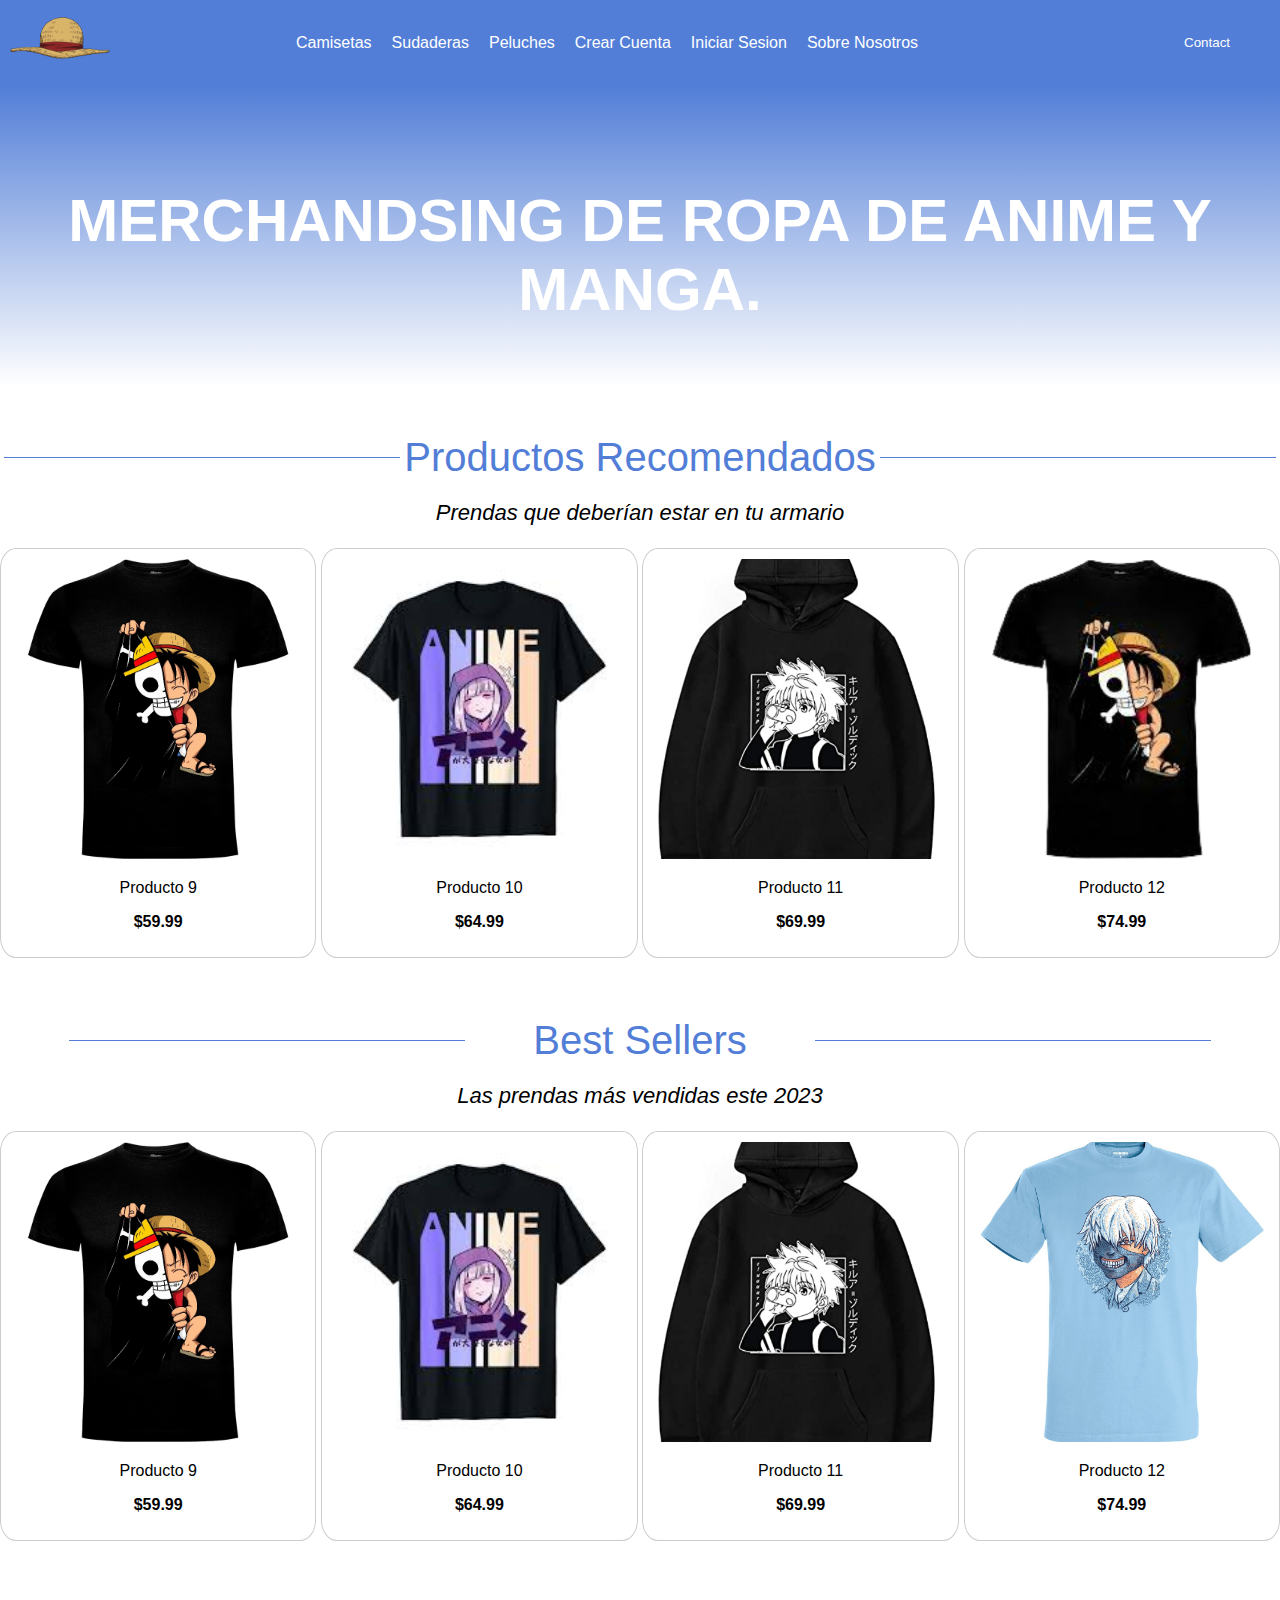
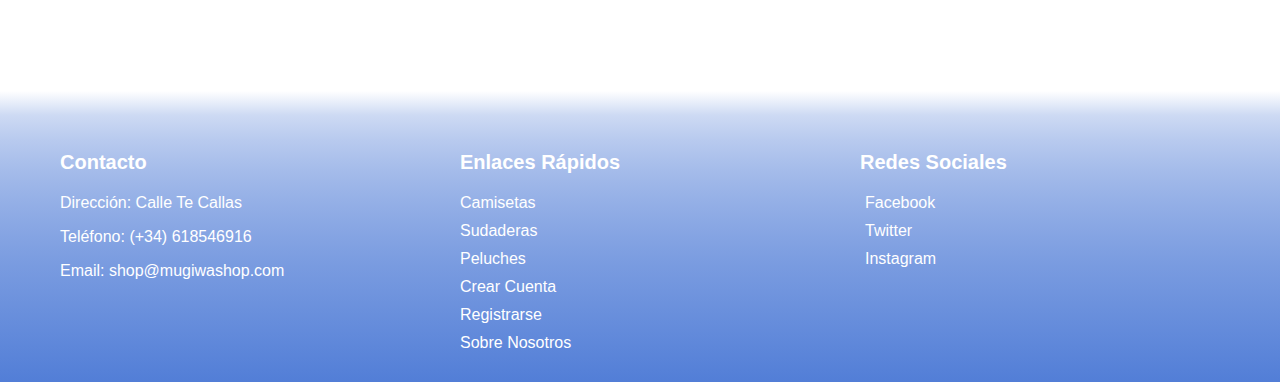
<file: OnePiece_Web/index.html>
<!DOCTYPE html>
<html lang="en">

<head>
    <meta charset="UTF-8">
    <meta name="viewport" content="width=device-width, initial-scale=1.0">
    <title>Inicio</title>
    <link rel="stylesheet" type="text/css" href="estilos/index.css">

</head>

<body>

    <ul>
        <header class="header">
            <div class="logo">
                <a href="index.html"> <img src="imaganes\logo.png"></a>
            </div>
            <nav>
                <ul class="nav-links">
                    <li><a href="Camisetas.html">Camisetas</a></li>
                    <li><a href="#">Sudaderas</a></li>
                    <li><a href="#">Peluches</a></li>
                    <li><a href='crear_cuenta.html'>Crear Cuenta</a></li>
                    <li><a href='inicarSesion.html'>Iniciar Sesion</a></li>
                    <li><a href='quien_somos.html'>Sobre Nosotros</a></li>
                </ul>
            </nav>
            <a class="btn" href="#"><button>Contact</button></a>
        </header>
    </ul>

    <div class="background">
        <h2>MERCHANDSING DE ROPA DE ANIME Y MANGA.</h2>

    </div>

    <div class="container">

        <hr >
        <p>Productos Recomendados</p>
        <hr >
  
    </div>
    <h3 class="desc">Prendas que deberían estar en tu armario</h3>

    <div class="product-row">
        <div class="product">
            <img src="./imaganes/camisetas/camiseta1.jpg" alt="Producto 9" onclick="location.href='producto9.html';">
            <p>Producto 9</p>
            <p class="product-price">$59.99</p>
        </div>
        <div class="product">
            <img src="./imaganes/camisetas/camiseta2.jpg" alt="Producto 10" onclick="location.href='producto10.html';">
            <p>Producto 10</p>
            <p class="product-price">$64.99</p>
        </div>
        <div class="product">
            <img src="./imaganes/sudaderas/sudadra1.png" alt="Producto 11" onclick="location.href='producto11.html';">
            <p>Producto 11</p>
            <p class="product-price">$69.99</p>
        </div>
        <div class="product">
            <img src="./imaganes/camisetas/camiseta_1.png" alt="Producto 12" onclick="location.href='producto12.html';">
            <p>Producto 12</p>
            <p class="product-price">$74.99</p>
        </div>
    </div>

    </div>

    <div class="container">

        <hr >
        <p>Best Sellers</p>
        <hr >
  
    </div>
    <h3 class="desc">Las prendas más vendidas este 2023</h3>

    <div class="product-row">
        <div class="product">
            <img src="./imaganes/camisetas/camiseta1.jpg" alt="Producto 9" onclick="location.href='producto9.html';">
            <p>Producto 9</p>
            <p class="product-price">$59.99</p>
        </div>
        <div class="product">
            <img src="./imaganes/camisetas/camiseta2.jpg" alt="Producto 10" onclick="location.href='producto10.html';">
            <p>Producto 10</p>
            <p class="product-price">$64.99</p>
        </div>
        <div class="product">
            <img src="./imaganes/sudaderas/sudadra1.png" alt="Producto 11" onclick="location.href='producto11.html';">
            <p>Producto 11</p>
            <p class="product-price">$69.99</p>
        </div>
        <div class="product">
            <img src="./imaganes/camisetas/imagen3.jpg" alt="Producto 12" onclick="location.href='producto12.html';">
            <p>Producto 12</p>
            <p class="product-price">$74.99</p>
        </div>
    </div>

   <footer>
        <div class="footer-container">
            
            <div class="footer-content">
                <div class="footer-section">
                    <h3>Contacto</h3>
                    <p>Dirección: Calle Te Callas</p>
                    <p>Teléfono: (+34) 618546916</p>
                    <p>Email: shop@mugiwashop.com</p>
                </div>
                <div class="footer-section">
                    <h3>Enlaces Rápidos</h3>
                    <ul>
                        <li><a href="#">Camisetas</a></li>
                        <li><a href="#">Sudaderas</a></li>
                        <li><a href="#">Peluches</a></li>
                        <li><a href="#">Crear Cuenta</a></li>
                        <li><a href="#">Registrarse</a></li>
                        <li><a href="#">Sobre Nosotros</a></li>
                    </ul>
                </div>
                <div class="footer-section">
                    <h3>Redes Sociales</h3>
                    <ul>
                        <li><a href="#"><i class="fab fa-facebook"></i> Facebook</a></li>
                        <li><a href="#"><i class="fab fa-twitter"></i> Twitter</a></li>
                        <li><a href="#"><i class="fab fa-instagram"></i> Instagram</a></li>
                    </ul>
                </div>
            </div>
        </div>
    </footer>


</body>

</html>
</file>
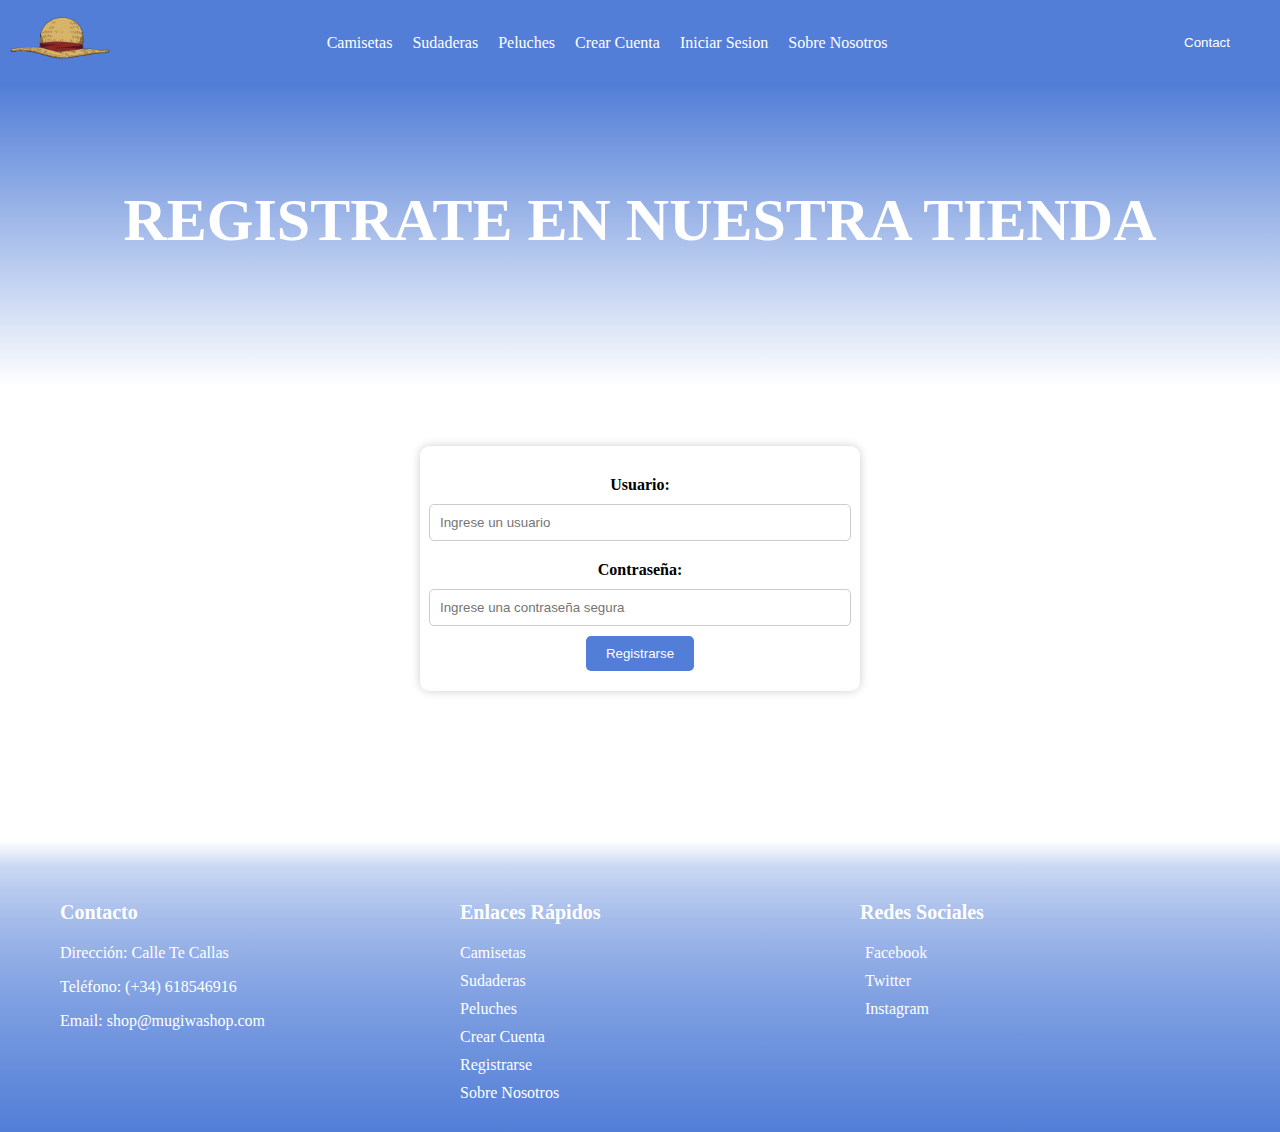
<file: OnePiece_Web/inicarSesion.html>
<!DOCTYPE html>
<html lang="en">
<head>

    <meta charset="UTF-8">
    <meta name="viewport" content="width=device-width, initial-scale=1.0">
    <title>Inicar Sesion</title>
    <link rel="stylesheet" type="text/css" href="estilos/registro_login.css">
</head>
<body>

    <ul>
        <header class="header">
            <div class="logo">
                <a href="index.html"> <img src="imaganes\logo.png"></a>
            </div>
            <nav>
                <ul class="nav-links">
                    <li><a href="Camisetas.html">Camisetas</a></li>
                    <li><a href="#">Sudaderas</a></li>
                    <li><a href="#">Peluches</a></li>
                    <li><a href='crear_cuenta.html'>Crear Cuenta</a></li>
                    <li><a href='inicarSesion.html'>Iniciar Sesion</a></li>
                    <li><a href='quien_somos.html'>Sobre Nosotros</a></li>
                </ul>
            </nav>
            <a class="btn" href="#"><button>Contact</button></a>
        </header>
    </ul>

    <div class="background">
        <h2>REGISTRATE EN NUESTRA TIENDA </h2>

    </div>


    <form>
        <div class="container">
    
            <label for="usuario"><b>Usuario:</b></label>
            <input type="text" placeholder="Ingrese un usuario" required>
        
            <label for="password"><b>Contraseña:</b></label>
            <input type="password" placeholder="Ingrese una contraseña segura" required>
    
            <button type="submit">Registrarse</button>
        </div>
    </form>


    <footer>
        <div class="footer-container">
            
            <div class="footer-content">
                <div class="footer-section">
                    <h3>Contacto</h3>
                    <p>Dirección: Calle Te Callas</p>
                    <p>Teléfono: (+34) 618546916</p>
                    <p>Email: shop@mugiwashop.com</p>
                </div>
                <div class="footer-section">
                    <h3>Enlaces Rápidos</h3>
                    <ul>
                        <li><a href="#">Camisetas</a></li>
                        <li><a href="#">Sudaderas</a></li>
                        <li><a href="#">Peluches</a></li>
                        <li><a href="#">Crear Cuenta</a></li>
                        <li><a href="#">Registrarse</a></li>
                        <li><a href="#">Sobre Nosotros</a></li>
                    </ul>
                </div>
                <div class="footer-section">
                    <h3>Redes Sociales</h3>
                    <ul>
                        <li><a href="#"><i class="fab fa-facebook"></i> Facebook</a></li>
                        <li><a href="#"><i class="fab fa-twitter"></i> Twitter</a></li>
                        <li><a href="#"><i class="fab fa-instagram"></i> Instagram</a></li>
                    </ul>
                </div>
            </div>
        </div>
    </footer>
</body>
</html>
</file>
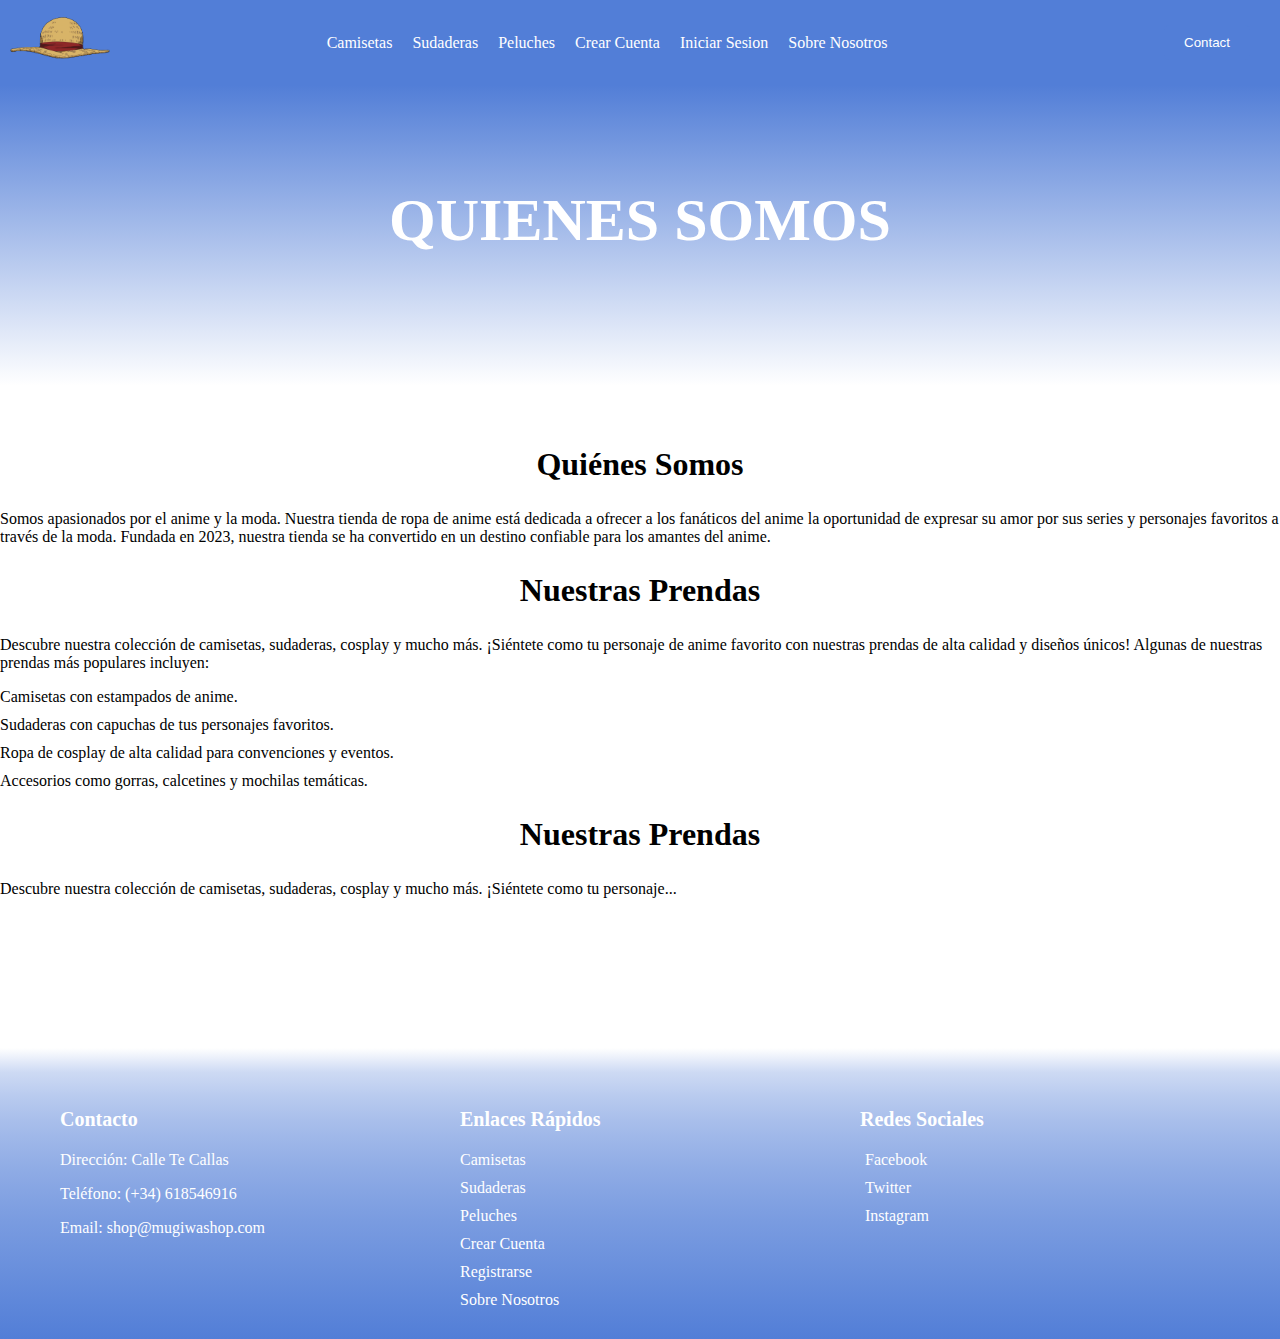
<file: OnePiece_Web/quien_somos.html>
<!DOCTYPE html>
<html lang="en">

<head>

    <meta charset="UTF-8">
    <meta name="viewport" content="width=device-width, initial-scale=1.0">
    <title>Inicar Sesion</title>
    <link rel="stylesheet" type="text/css" href="estilos/registro_login.css">
</head>

<body>

    <ul>
        <header class="header">
            <div class="logo">
                <a href="index.html"> <img src="imaganes\logo.png"></a>
            </div>
            <nav>
                <ul class="nav-links">
                    <li><a href="Camisetas.html">Camisetas</a></li>
                    <li><a href="#">Sudaderas</a></li>
                    <li><a href="#">Peluches</a></li>
                    <li><a href='crear_cuenta.html'>Crear Cuenta</a></li>
                    <li><a href='inicarSesion.html'>Iniciar Sesion</a></li>
                    <li><a href='quien_somos.html'>Sobre Nosotros</a></li>
                </ul>
            </nav>
            <a class="btn" href="#"><button>Contact</button></a>
        </header>
    </ul>

    <div class="background">
        <h2>QUIENES SOMOS</h2>

    </div>

    <section id="quienes-somos">
        <h2>Quiénes Somos</h2>
        <p>Somos apasionados por el anime y la moda. Nuestra tienda de ropa de anime está dedicada a ofrecer a los
            fanáticos del anime la oportunidad de expresar su amor por sus series y personajes favoritos a través de la
            moda. Fundada en 2023, nuestra tienda se ha convertido en un destino confiable para los
            amantes del anime.</p>
    </section>


    <section id="nuestras-prendas">
        <h2>Nuestras Prendas</h2>
        <p>Descubre nuestra colección de camisetas, sudaderas, cosplay y mucho más. ¡Siéntete como tu personaje de anime favorito con nuestras prendas de alta calidad y diseños únicos! Algunas de nuestras prendas más populares incluyen:</p>
        <ul>
            <li>Camisetas con estampados de anime.</li>
            <li>Sudaderas con capuchas de tus personajes favoritos.</li>
            <li>Ropa de cosplay de alta calidad para convenciones y eventos.</li>
            <li>Accesorios como gorras, calcetines y mochilas temáticas.</li>
        </ul>
    </section>

    <section id="nuestras-prendas">
        <h2>Nuestras Prendas</h2>
        <p>Descubre nuestra colección de camisetas, sudaderas, cosplay y mucho más. ¡Siéntete como tu personaje...</p>
    </section>

    <footer>
        <div class="footer-container">

            <div class="footer-content">
                <div class="footer-section">
                    <h3>Contacto</h3>
                    <p>Dirección: Calle Te Callas</p>
                    <p>Teléfono: (+34) 618546916</p>
                    <p>Email: shop@mugiwashop.com</p>
                </div>
                <div class="footer-section">
                    <h3>Enlaces Rápidos</h3>
                    <ul>
                        <li><a href="#">Camisetas</a></li>
                        <li><a href="#">Sudaderas</a></li>
                        <li><a href="#">Peluches</a></li>
                        <li><a href="#">Crear Cuenta</a></li>
                        <li><a href="#">Registrarse</a></li>
                        <li><a href="#">Sobre Nosotros</a></li>
                    </ul>
                </div>
                <div class="footer-section">
                    <h3>Redes Sociales</h3>
                    <ul>
                        <li><a href="#"><i class="fab fa-facebook"></i> Facebook</a></li>
                        <li><a href="#"><i class="fab fa-twitter"></i> Twitter</a></li>
                        <li><a href="#"><i class="fab fa-instagram"></i> Instagram</a></li>
                    </ul>
                </div>
            </div>
        </div>
    </footer>
</body>

</html>
</file>
<file: OnePiece_Web/estilos/index.css>
@import url('https://fonts.googleapis.com/css2?family=Noto+Serif+Old+Uyghur&display=swap');

* {
    font-family: 'Noto,Serif,Old,Uyghur', sans-serif;
}

body,ul{
    margin:  0;
     /*Barra de Navegacion superior */
    }
    .header {
        background-color:#527ED7 ;
        color: #fff;
        display: flex;
        justify-content: space-between;
        align-items: center;
        padding: 10px;
    }
    
    .logo img {
        max-width: 100px;
        background-color: #527ED7 ;
    }
    
    .nav-links {
        list-style: none;
        display: flex;
    }
    
    .nav-links a {
        margin-right: 20px; 
        color: #fff;
        text-decoration: none;
        transition: color 0.3s ease; 
    }
    
    .nav-links a:hover {
        color: black; 
    }
    
    .btn {
    text-decoration: none;
    color: #fff;
    padding: 10px 20px;
    border-radius: 5px;
    margin-left: 20px; 
    transition: transform 0.3s ease;
    }
    
    .btn:hover {
        transform: scale(1.1);
    }
    
    /*Banner*/
    .background {

        background: linear-gradient(#527ED7, #fff);
        background-size: cover;
        background-position: center;
        text-align: center;
        padding: 1px;
        padding-bottom: 200px;
        height: 100px;
    }
    
    
    .background h2 {
        margin-top: 100px;
        font-size: 60px;
        color: #fff;
    }

    .background div{
        
        margin-top: 50px;
        font-size: 45px;
        color: #527ED7 ;
        justify-content: center;
        display: flex;
        
    }

    button {
        background-color: #527ED7;
        color: #fff;
        border: none;
        border-radius: 5px;
        padding: 10px 20px;
        cursor: pointer;
        transition: background-color 0.3s, transform 0.3s;
    }
    
    button:hover {
        background-color: #3266B6;
        transform: scale(1.1);
    }
    
    
    a {
        color: #527ED7;
        text-decoration: none;
        transition: color 0.3s;
    }
    
    a:hover {
        color: #3266B6;
    }

.banner h2 {
    margin-bottom: 60px;
    font-size: 80px;
    color: rgb(255, 255, 255);
    }


ul {
    list-style: none;
    padding: 0;

}

h2{

    text-align: center;
    text-decoration: wavy;
    font-size: xx-large;
}

.container {
    display: flex;
    align-items: center;
    justify-content: center;
    flex-direction: row;
    margin-top: 1vh;
}

.container hr {
    width: 25%;
    padding: 0px 38px 0px 38px;
    border: 50px;
    border-top: 1px solid #527ED7 ;
}

.container  p {
    color: #527ED7 ;
    text-align: center; 
    font-size: 40px;

}

.desc{
margin-top: -20px;
text-align: center;
font-size: 22px;
font-weight: 400;
font-style: oblique;
}

/*Productos */
.product-row {
    display: flex;
    justify-content: space-between;
    margin-bottom: 20px;
    margin-top: 20px;
    
}


.product {
    border: 1px solid #ccc;
    padding: 10px;
    text-align: center;
    width: 23%;
    background-color: transparent;
    border-radius: 5%;
}


.product img {
    width: 100%;
    cursor: pointer;
    height: 300px;
    object-fit: cover;
}


.product-price {
    font-weight: bold;
}


footer {
    background: linear-gradient(#fff, 25%, #527ED7); ;
    color: #fff;
    padding: 20px 0;
    margin-top: 150px;
}

.footer-container {
    max-width: 1200px;
    margin: 0 auto;
    display: flex;
    justify-content: space-between;
    align-items: flex-start;
    flex-wrap: wrap;
}


.footer-content {
    display: flex;
    justify-content: space-between;
    width: 100%;
    margin-top: 20px;
}

.footer-section {
    flex: 1;
    margin: 0 20px;
}

h3 {
    font-size: 20px;
}

ul {
    list-style: none;
    padding: 0;
}

li {
    margin: 10px 0;
}

a {
    text-decoration: none;
    color: #fff;
    display: flex;
    align-items: center;
}

i {
    margin-right: 5px;
}
</file>
<file: OnePiece_Web/estilos/registro_login.css>
body,
ul {
    margin: 0;
    /*Barra de Navegacion superior */
}

.header {
    background-color: #527ED7;
    color: #fff;
    display: flex;
    justify-content: space-between;
    align-items: center;
    padding: 10px;
}

.logo img {
    max-width: 100px;
    background-color: #527ED7;
}

.nav-links {
    list-style: none;
    display: flex;
}

.nav-links a {
    margin-right: 20px;
    color: #fff;
    text-decoration: none;
    transition: color 0.3s ease;
}

.nav-links a:hover {
    color: black;
}

.btn {
    text-decoration: none;
    color: #fff;
    padding: 10px 20px;
    border-radius: 5px;
    margin-left: 20px;
    transition: transform 0.3s ease;
}

.btn:hover {
    transform: scale(1.1);
}

/*Banner*/
.background {

    background: linear-gradient(#527ED7, #fff);
    background-size: cover;
    background-position: center;
    text-align: center;
    padding: 1px;
    padding-bottom: 200px;
    height: 100px;
    margin-bottom: 60px;
}


.background h2 {
    margin-top: 100px;
    font-size: 60px;
    color: #fff;
}

.background div {

    margin-top: 50px;
    font-size: 45px;
    color: #527ED7;
    justify-content: center;
    display: flex;


}

.banner h2 {
    margin-bottom: 60px;
    font-size: 80px;
    color: rgb(255, 255, 255);
}


ul {
    list-style: none;
    padding: 0;

}

h2 {

    text-align: center;
    text-decoration: wavy;
    font-size: xx-large;
}

.CreaCuenta{

text-align: center;
color: #EBD348;
margin-bottom: 40px;

}




.error-message {
    color: red;
    margin-top: 5px;
}

form {
    background: rgba(255, 255, 255, 0.8);
    padding: 20px;
    border-radius: 10px;
    box-shadow: 0 0 10px rgba(0, 0, 0, 0.2);
    max-width: 400px;
    margin: 0 auto;
    text-align: center;
}

.container {
    display: flex;
    flex-direction: column;
    align-items: center;
}


label {
    font-weight: bold;
    margin-top: 10px;
    transition: color 0.3s;
}

input[type="text"],
input[type="password"] {
    width: 100%;
    padding: 10px;
    margin: 10px 0;
    border: 1px solid #ccc;
    border-radius: 5px;
    transition: border-color 0.3s, box-shadow 0.3s;
}

input[type="text"]:focus,
input[type="password"]:focus {
    border-color: #527ED7;
    box-shadow: 0 0 5px #527ED7;
}

/* Estilos del botón de envío */
button {
    background-color: #527ED7;
    color: #fff;
    border: none;
    border-radius: 5px;
    padding: 10px 20px;
    cursor: pointer;
    transition: background-color 0.3s, transform 0.3s;
}

button:hover {
    background-color: #3266B6;
    transform: scale(1.1);
}


a {
    color: #527ED7;
    text-decoration: none;
    transition: color 0.3s;
}

a:hover {
    color: #3266B6;
}

@keyframes inputFocus {
    0% {
        transform: translateX(0);
    }
    50% {
        transform: translateX(5px);
    }
    100% {
        transform: translateX(0);
    }
}


input[type="text"]:focus,
input[type="password"]:focus {
    animation: inputFocus 0.3s ease;
}

footer {
    background: linear-gradient(#fff, 25%, #527ED7); ;
    color: #fff;
    padding: 20px 0;
    margin-top: 150px;
}

.footer-container {
    max-width: 1200px;
    margin: 0 auto;
    display: flex;
    justify-content: space-between;
    align-items: flex-start;
    flex-wrap: wrap;
}


.footer-content {
    display: flex;
    justify-content: space-between;
    width: 100%;
    margin-top: 20px;
}

.footer-section {
    flex: 1;
    margin: 0 20px;
}

h3 {
    font-size: 20px;
}

ul {
    list-style: none;
    padding: 0;
}

li {
    margin: 10px 0;
}

a {
    text-decoration: none;
    color: #fff;
    display: flex;
    align-items: center;
}

i {
    margin-right: 5px;
}
</file>
